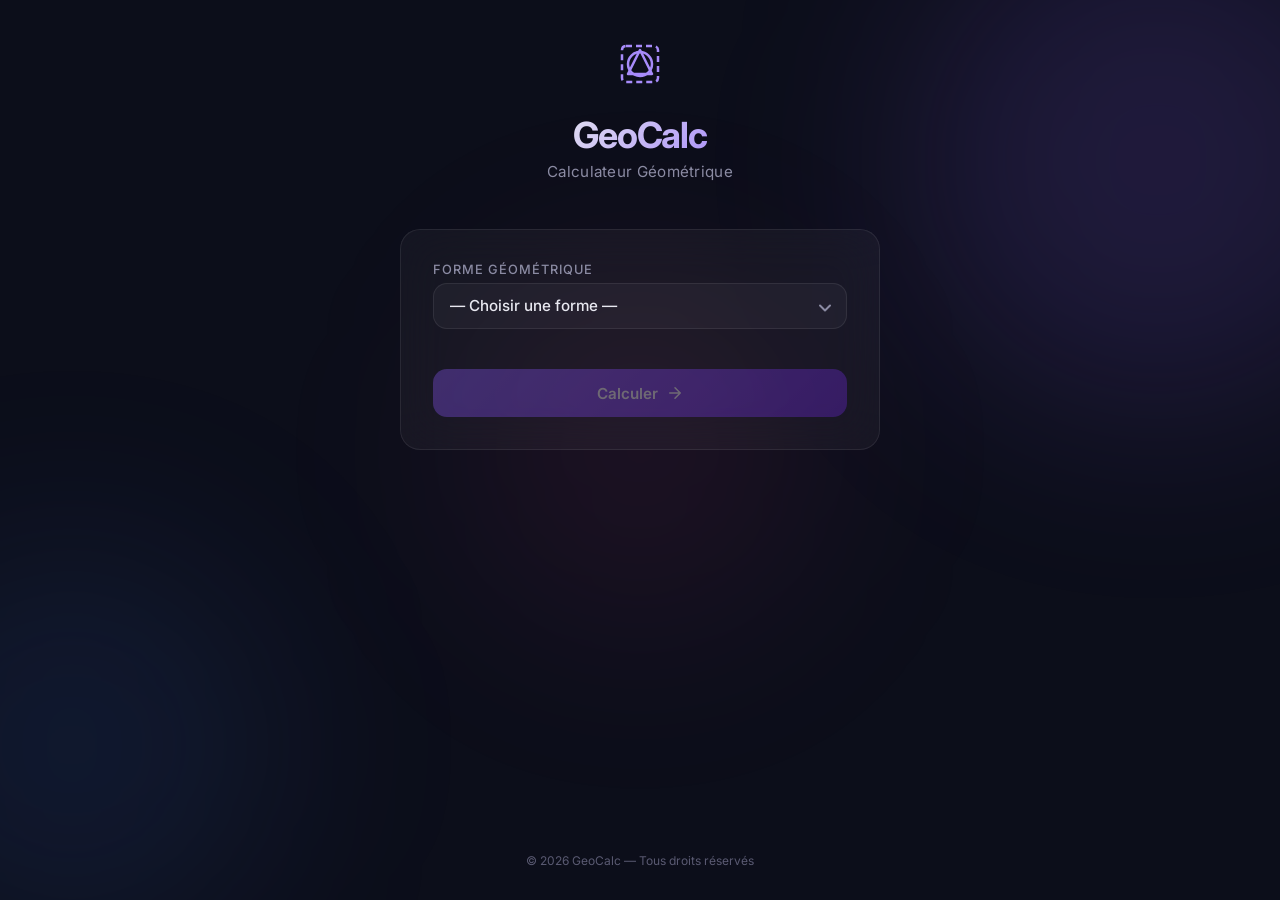
<file: index.html>
<!DOCTYPE html>
<html lang="fr">
<head>
  <meta charset="UTF-8">
  <meta name="viewport" content="width=device-width, initial-scale=1.0">
  <meta name="description" content="GeoCalc — Calculateur géométrique en ligne. Calculez facilement le périmètre et l'aire de formes géométriques.">
  <title>GeoCalc — Calculateur Géométrique</title>
  <link rel="preconnect" href="https://fonts.googleapis.com">
  <link rel="preconnect" href="https://fonts.gstatic.com" crossorigin>
  <link href="https://fonts.googleapis.com/css2?family=Inter:wght@300;400;500;600;700&display=swap" rel="stylesheet">
  <link rel="stylesheet" href="style.css">
</head>
<body>
  <!-- Decorative background orbs -->
  <div class="bg-orb bg-orb--1" aria-hidden="true"></div>
  <div class="bg-orb bg-orb--2" aria-hidden="true"></div>
  <div class="bg-orb bg-orb--3" aria-hidden="true"></div>

  <main class="app">
    <!-- Header -->
    <header class="header">
      <div class="header__icon" aria-hidden="true">
        <svg viewBox="0 0 48 48" fill="none" xmlns="http://www.w3.org/2000/svg">
          <rect x="6" y="6" width="36" height="36" rx="4" stroke="currentColor" stroke-width="2.5" stroke-dasharray="6 4"/>
          <circle cx="24" cy="24" r="12" stroke="currentColor" stroke-width="2.5"/>
          <polygon points="24,10 36,34 12,34" stroke="currentColor" stroke-width="2.5" fill="none" stroke-linejoin="round"/>
        </svg>
      </div>
      <h1 class="header__title">GeoCalc</h1>
      <p class="header__subtitle">Calculateur Géométrique</p>
    </header>

    <!-- Calculator Card -->
    <section class="card" aria-label="Formulaire de calcul">
      <!-- Shape Selector -->
      <div class="form-group">
        <label for="shape-select" class="form-label">Forme géométrique</label>
        <div class="select-wrapper">
          <select id="shape-select" class="select">
            <option value="">— Choisir une forme —</option>
            <option value="carre">Carré</option>
            <option value="rectangle">Rectangle</option>
            <option value="cercle">Cercle</option>
            <option value="triangle">Triangle</option>
          </select>
          <span class="select-arrow" aria-hidden="true">
            <svg width="12" height="8" viewBox="0 0 12 8" fill="none"><path d="M1 1.5L6 6.5L11 1.5" stroke="currentColor" stroke-width="2" stroke-linecap="round" stroke-linejoin="round"/></svg>
          </span>
        </div>
      </div>

      <!-- Dynamic Input Fields -->
      <div id="inputs-container" class="inputs-container"></div>

      <!-- Calculate Button -->
      <button id="btn-calculate" class="btn" disabled>
        <span class="btn__text">Calculer</span>
        <span class="btn__icon" aria-hidden="true">
          <svg width="18" height="18" viewBox="0 0 24 24" fill="none"><path d="M5 12h14M12 5l7 7-7 7" stroke="currentColor" stroke-width="2" stroke-linecap="round" stroke-linejoin="round"/></svg>
        </span>
      </button>
    </section>

    <!-- Results Card -->
    <section id="results-card" class="card card--results hidden" aria-label="Résultats" aria-live="polite">
      <h2 class="results__title">Résultats</h2>
      <div class="results__shape-badge" id="results-badge"></div>
      <div class="results__grid" id="results-grid"></div>
    </section>

    <!-- History Card -->
    <section id="history-card" class="card card--history hidden" aria-label="Historique des calculs">
      <div class="history__header">
        <h2 class="history__title">Calculs récents</h2>
        <button id="btn-clear-history" class="btn-clear" title="Effacer l'historique">
          <svg width="16" height="16" viewBox="0 0 24 24" fill="none" stroke="currentColor" stroke-width="2" stroke-linecap="round" stroke-linejoin="round"><polyline points="3 6 5 6 21 6"></polyline><path d="M19 6v14a2 2 0 0 1-2 2H7a2 2 0 0 1-2-2V6m3 0V4a2 2 0 0 1 2-2h4a2 2 0 0 1 2 2v2"></path><line x1="10" y1="11" x2="10" y2="17"></line><line x1="14" y1="11" x2="14" y2="17"></line></svg>
        </button>
      </div>
      <div id="history-list" class="history__list"></div>
    </section>

    <!-- Footer -->
    <footer class="footer">
      <p>&copy; 2026 GeoCalc &mdash; Tous droits réservés</p>
    </footer>
  </main>

  <script src="script.js"></script>
</body>
</html>
</file>
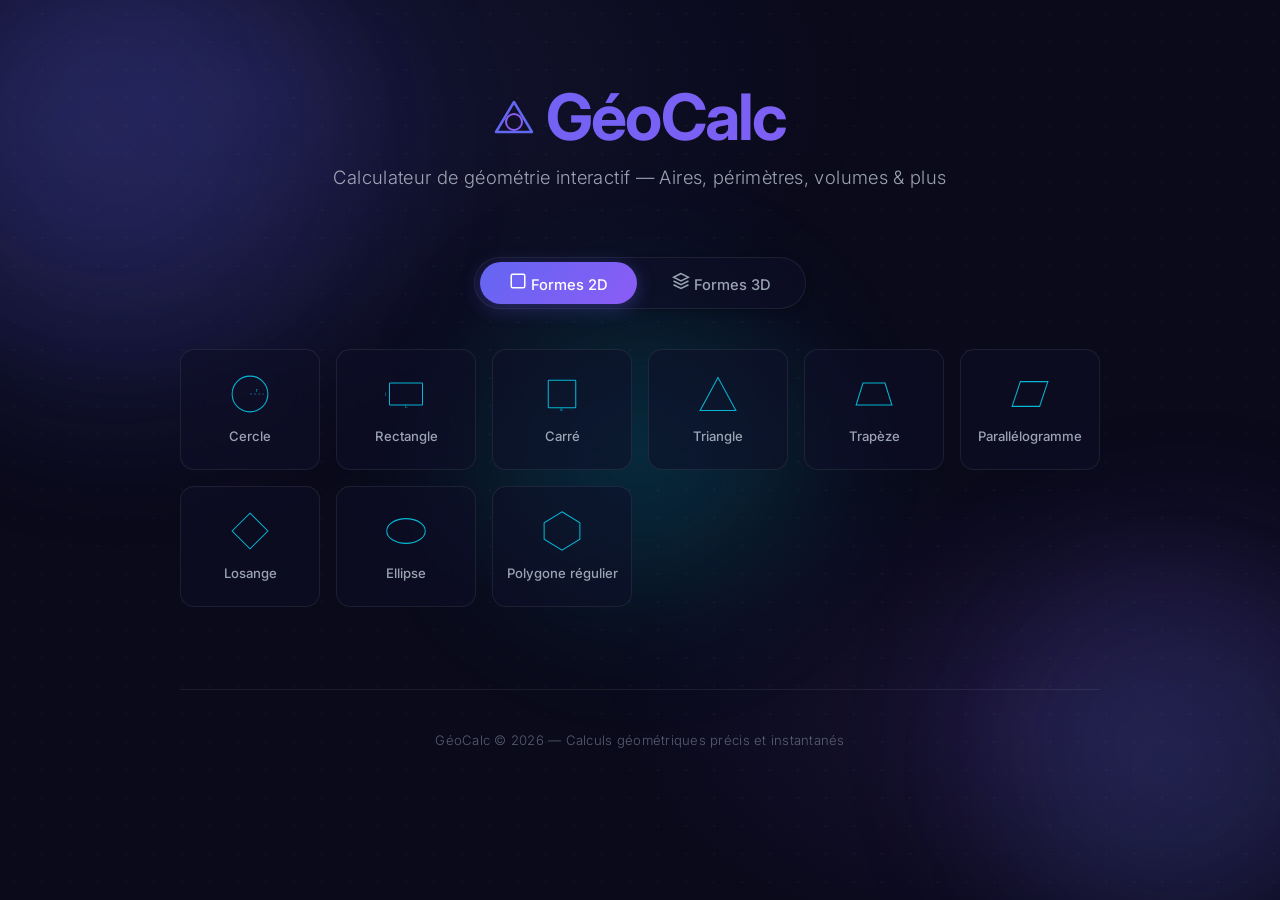
<file: prompt-vague/index.html>
<!DOCTYPE html>
<html lang="fr">
<head>
    <meta charset="UTF-8">
    <meta name="viewport" content="width=device-width, initial-scale=1.0">
    <meta name="description" content="GéoCalc — Calculateur de géométrie interactif. Calculez aires, périmètres, volumes et surfaces pour toutes les formes géométriques 2D et 3D.">
    <title>GéoCalc — Calculateur de Géométrie</title>
    <link rel="preconnect" href="https://fonts.googleapis.com">
    <link rel="preconnect" href="https://fonts.gstatic.com" crossorigin>
    <link href="https://fonts.googleapis.com/css2?family=Inter:wght@300;400;500;600;700&family=JetBrains+Mono:wght@400;500&display=swap" rel="stylesheet">
    <link rel="stylesheet" href="style.css">
</head>
<body>
    <!-- Background orbs -->
    <div class="bg-orb bg-orb-1"></div>
    <div class="bg-orb bg-orb-2"></div>
    <div class="bg-orb bg-orb-3"></div>

    <div class="app-container">
        <!-- Header -->
        <header class="header" id="header">
            <h1 class="logo">
                <span class="logo-icon">
                    <svg width="40" height="40" viewBox="0 0 40 40" fill="none">
                        <polygon points="20,2 38,32 2,32" stroke="url(#logoGrad)" stroke-width="2.5" fill="none" stroke-linejoin="round"/>
                        <circle cx="20" cy="22" r="8" stroke="url(#logoGrad2)" stroke-width="2" fill="none"/>
                        <defs>
                            <linearGradient id="logoGrad" x1="0" y1="0" x2="40" y2="40">
                                <stop offset="0%" stop-color="#6366f1"/>
                                <stop offset="100%" stop-color="#06b6d4"/>
                            </linearGradient>
                            <linearGradient id="logoGrad2" x1="0" y1="0" x2="40" y2="40">
                                <stop offset="0%" stop-color="#8b5cf6"/>
                                <stop offset="100%" stop-color="#10b981"/>
                            </linearGradient>
                        </defs>
                    </svg>
                </span>
                <span class="logo-text">GéoCalc</span>
            </h1>
            <p class="subtitle">Calculateur de géométrie interactif — Aires, périmètres, volumes & plus</p>
        </header>

        <!-- Category Toggle -->
        <div class="category-toggle" id="categoryToggle">
            <button class="toggle-btn active" data-category="2d" id="toggle2d">
                <svg width="18" height="18" viewBox="0 0 24 24" fill="none" stroke="currentColor" stroke-width="2"><rect x="3" y="3" width="18" height="18" rx="2"/></svg>
                Formes 2D
            </button>
            <button class="toggle-btn" data-category="3d" id="toggle3d">
                <svg width="18" height="18" viewBox="0 0 24 24" fill="none" stroke="currentColor" stroke-width="2"><path d="M12 2L2 7l10 5 10-5-10-5zM2 17l10 5 10-5M2 12l10 5 10-5"/></svg>
                Formes 3D
            </button>
        </div>

        <!-- Shapes Grid -->
        <div class="shapes-grid" id="shapesGrid">
            <!-- Populated by JS -->
        </div>

        <!-- Calculator Panel -->
        <div class="calculator-panel" id="calculatorPanel">
            <div class="calc-header">
                <div class="shape-preview" id="shapePreview">
                    <!-- SVG preview rendered by JS -->
                </div>
                <h2 class="calc-title" id="calcTitle">Sélectionnez une forme</h2>
                <p class="calc-description" id="calcDescription"></p>
            </div>

            <div class="inputs-group" id="inputsGroup">
                <!-- Inputs populated by JS -->
            </div>

            <button class="calc-button" id="calcButton" disabled>
                <svg width="20" height="20" viewBox="0 0 24 24" fill="none" stroke="currentColor" stroke-width="2"><path d="M22 11.08V12a10 10 0 1 1-5.93-9.14"/><polyline points="22 4 12 14.01 9 11.01"/></svg>
                Calculer
            </button>

            <div class="results-grid" id="resultsGrid">
                <!-- Results populated by JS -->
            </div>

            <div class="formula-section" id="formulaSection">
                <!-- Formulas populated by JS -->
            </div>
        </div>

        <!-- Footer -->
        <footer class="footer">
            <p>GéoCalc © 2026 — Calculs géométriques précis et instantanés</p>
        </footer>
    </div>

    <script src="script.js"></script>
</body>
</html>
</file>
<file: style.css>
/* ============================================================
   GeoCalc — Styles
   Modern glassmorphism dark theme with animated orbs
   ============================================================ */

/* --- Reset & Base --- */
*,
*::before,
*::after {
  margin: 0;
  padding: 0;
  box-sizing: border-box;
}

:root {
  /* Palette */
  --clr-bg: #0c0e1a;
  --clr-surface: rgba(255, 255, 255, 0.04);
  --clr-surface-hover: rgba(255, 255, 255, 0.07);
  --clr-border: rgba(255, 255, 255, 0.08);
  --clr-border-focus: rgba(139, 92, 246, 0.5);
  --clr-text: #e8e8f0;
  --clr-text-muted: #8b8ba3;
  --clr-text-dim: #5a5a72;
  --clr-accent: #8b5cf6;
  --clr-accent-light: #a78bfa;
  --clr-accent-glow: rgba(139, 92, 246, 0.25);
  --clr-success: #34d399;
  --clr-success-bg: rgba(52, 211, 153, 0.08);

  /* Orb colors */
  --clr-orb-1: rgba(139, 92, 246, 0.15);
  --clr-orb-2: rgba(59, 130, 246, 0.10);
  --clr-orb-3: rgba(236, 72, 153, 0.08);

  /* Spacing */
  --space-xs: 0.375rem;
  --space-sm: 0.75rem;
  --space-md: 1.25rem;
  --space-lg: 2rem;
  --space-xl: 3rem;

  /* Radius */
  --radius-sm: 0.5rem;
  --radius-md: 0.875rem;
  --radius-lg: 1.25rem;
  --radius-full: 50%;

  /* Transition */
  --ease: cubic-bezier(0.4, 0, 0.2, 1);
  --duration: 0.3s;

  /* Font */
  --font: 'Inter', -apple-system, BlinkMacSystemFont, 'Segoe UI', sans-serif;
}

html {
  font-size: 16px;
  scroll-behavior: smooth;
}

body {
  font-family: var(--font);
  background: var(--clr-bg);
  color: var(--clr-text);
  min-height: 100vh;
  overflow-x: hidden;
  -webkit-font-smoothing: antialiased;
  -moz-osx-font-smoothing: grayscale;
}

/* --- Animated Background Orbs --- */
.bg-orb {
  position: fixed;
  border-radius: var(--radius-full);
  filter: blur(100px);
  pointer-events: none;
  z-index: 0;
  will-change: transform;
}

.bg-orb--1 {
  width: 500px;
  height: 500px;
  background: var(--clr-orb-1);
  top: -10%;
  right: -10%;
  animation: float-1 18s ease-in-out infinite;
}

.bg-orb--2 {
  width: 400px;
  height: 400px;
  background: var(--clr-orb-2);
  bottom: -5%;
  left: -10%;
  animation: float-2 22s ease-in-out infinite;
}

.bg-orb--3 {
  width: 350px;
  height: 350px;
  background: var(--clr-orb-3);
  top: 50%;
  left: 50%;
  transform: translate(-50%, -50%);
  animation: float-3 15s ease-in-out infinite;
}

@keyframes float-1 {
  0%, 100% { transform: translate(0, 0) scale(1); }
  33% { transform: translate(-60px, 40px) scale(1.05); }
  66% { transform: translate(30px, -30px) scale(0.95); }
}

@keyframes float-2 {
  0%, 100% { transform: translate(0, 0) scale(1); }
  33% { transform: translate(50px, -40px) scale(1.08); }
  66% { transform: translate(-40px, 20px) scale(0.92); }
}

@keyframes float-3 {
  0%, 100% { transform: translate(-50%, -50%) scale(1); }
  50% { transform: translate(-50%, -50%) scale(1.15); }
}

/* --- Layout --- */
.app {
  position: relative;
  z-index: 1;
  display: flex;
  flex-direction: column;
  align-items: center;
  padding: var(--space-lg) var(--space-md);
  min-height: 100vh;
  max-width: 520px;
  margin: 0 auto;
}

/* --- Header --- */
.header {
  text-align: center;
  margin-bottom: var(--space-xl);
  animation: fade-in-up 0.6s var(--ease) both;
}

.header__icon {
  display: inline-flex;
  align-items: center;
  justify-content: center;
  width: 64px;
  height: 64px;
  color: var(--clr-accent-light);
  margin-bottom: var(--space-md);
  animation: rotate-in 0.8s var(--ease) both;
}

.header__icon svg {
  width: 48px;
  height: 48px;
}

.header__title {
  font-size: 2.25rem;
  font-weight: 700;
  letter-spacing: -0.03em;
  background: linear-gradient(135deg, var(--clr-text), var(--clr-accent-light));
  -webkit-background-clip: text;
  background-clip: text;
  -webkit-text-fill-color: transparent;
  line-height: 1.1;
}

.header__subtitle {
  margin-top: var(--space-xs);
  font-size: 0.95rem;
  font-weight: 400;
  color: var(--clr-text-muted);
  letter-spacing: 0.02em;
}

/* --- Card (glass) --- */
.card {
  width: 100%;
  background: var(--clr-surface);
  backdrop-filter: blur(24px);
  -webkit-backdrop-filter: blur(24px);
  border: 1px solid var(--clr-border);
  border-radius: var(--radius-lg);
  padding: var(--space-lg);
  margin-bottom: var(--space-md);
  animation: fade-in-up 0.6s var(--ease) both;
  animation-delay: 0.15s;
}

.card--results {
  animation-delay: 0s;
  border-color: rgba(52, 211, 153, 0.15);
  background: linear-gradient(
    135deg,
    rgba(52, 211, 153, 0.03),
    var(--clr-surface)
  );
}

/* --- Form Elements --- */
.form-group {
  margin-bottom: var(--space-md);
}

.form-label {
  display: block;
  font-size: 0.8rem;
  font-weight: 500;
  color: var(--clr-text-muted);
  text-transform: uppercase;
  letter-spacing: 0.08em;
  margin-bottom: var(--space-xs);
}

/* Select */
.select-wrapper {
  position: relative;
}

.select {
  appearance: none;
  -webkit-appearance: none;
  width: 100%;
  padding: 0.8rem 1rem;
  padding-right: 2.5rem;
  font-family: var(--font);
  font-size: 0.95rem;
  font-weight: 500;
  color: var(--clr-text);
  background: var(--clr-surface);
  border: 1px solid var(--clr-border);
  border-radius: var(--radius-md);
  outline: none;
  cursor: pointer;
  transition: border-color var(--duration) var(--ease),
              box-shadow var(--duration) var(--ease),
              background var(--duration) var(--ease);
}

.select:hover {
  background: var(--clr-surface-hover);
}

.select:focus {
  border-color: var(--clr-border-focus);
  box-shadow: 0 0 0 3px var(--clr-accent-glow);
}

.select option {
  background: #1a1d2e;
  color: var(--clr-text);
}

.select-arrow {
  position: absolute;
  right: 1rem;
  top: 50%;
  transform: translateY(-50%);
  color: var(--clr-text-muted);
  pointer-events: none;
  transition: color var(--duration) var(--ease);
}

.select:focus ~ .select-arrow {
  color: var(--clr-accent-light);
}

/* Input Fields */
.inputs-container {
  display: grid;
  gap: var(--space-sm);
  margin-bottom: var(--space-md);
}

.input-group {
  opacity: 0;
  animation: fade-in-up 0.35s var(--ease) forwards;
}

.input-group:nth-child(1) { animation-delay: 0.05s; }
.input-group:nth-child(2) { animation-delay: 0.1s; }
.input-group:nth-child(3) { animation-delay: 0.15s; }

.input {
  width: 100%;
  padding: 0.8rem 1rem;
  font-family: var(--font);
  font-size: 0.95rem;
  font-weight: 500;
  color: var(--clr-text);
  background: var(--clr-surface);
  border: 1px solid var(--clr-border);
  border-radius: var(--radius-md);
  outline: none;
  transition: border-color var(--duration) var(--ease),
              box-shadow var(--duration) var(--ease),
              background var(--duration) var(--ease);
}

.input::placeholder {
  color: var(--clr-text-dim);
  font-weight: 400;
}

.input:hover {
  background: var(--clr-surface-hover);
}

.input:focus {
  border-color: var(--clr-border-focus);
  box-shadow: 0 0 0 3px var(--clr-accent-glow);
}

/* Validation feedback */
.input.input--error {
  border-color: rgba(239, 68, 68, 0.6);
  box-shadow: 0 0 0 3px rgba(239, 68, 68, 0.15);
}

/* --- Button --- */
.btn {
  display: inline-flex;
  align-items: center;
  justify-content: center;
  gap: 0.5rem;
  width: 100%;
  padding: 0.9rem 1.5rem;
  font-family: var(--font);
  font-size: 0.95rem;
  font-weight: 600;
  color: #fff;
  background: linear-gradient(135deg, var(--clr-accent), #6d28d9);
  border: none;
  border-radius: var(--radius-md);
  cursor: pointer;
  position: relative;
  overflow: hidden;
  transition: transform var(--duration) var(--ease),
              box-shadow var(--duration) var(--ease),
              opacity var(--duration) var(--ease);
}

.btn::before {
  content: '';
  position: absolute;
  inset: 0;
  background: linear-gradient(135deg, rgba(255,255,255,0.15), transparent);
  opacity: 0;
  transition: opacity var(--duration) var(--ease);
}

.btn:hover:not(:disabled)::before {
  opacity: 1;
}

.btn:hover:not(:disabled) {
  transform: translateY(-1px);
  box-shadow: 0 8px 24px var(--clr-accent-glow);
}

.btn:active:not(:disabled) {
  transform: translateY(0);
}

.btn:disabled {
  opacity: 0.35;
  cursor: not-allowed;
}

.btn__icon {
  display: inline-flex;
  transition: transform var(--duration) var(--ease);
}

.btn:hover:not(:disabled) .btn__icon {
  transform: translateX(3px);
}

/* --- Results --- */
.results__title {
  font-size: 0.8rem;
  font-weight: 500;
  color: var(--clr-text-muted);
  text-transform: uppercase;
  letter-spacing: 0.08em;
  margin-bottom: var(--space-sm);
}

.results__shape-badge {
  display: inline-flex;
  align-items: center;
  gap: 0.4rem;
  padding: 0.35rem 0.85rem;
  font-size: 0.8rem;
  font-weight: 600;
  color: var(--clr-success);
  background: var(--clr-success-bg);
  border-radius: 999px;
  margin-bottom: var(--space-md);
}

.results__grid {
  display: grid;
  grid-template-columns: 1fr 1fr;
  gap: var(--space-sm);
}

.result-item {
  background: rgba(255, 255, 255, 0.03);
  border: 1px solid var(--clr-border);
  border-radius: var(--radius-sm);
  padding: var(--space-md);
  text-align: center;
  opacity: 0;
  animation: scale-in 0.4s var(--ease) forwards;
}

.result-item:nth-child(1) { animation-delay: 0.1s; }
.result-item:nth-child(2) { animation-delay: 0.2s; }

.result-item__label {
  font-size: 0.75rem;
  font-weight: 500;
  color: var(--clr-text-muted);
  text-transform: uppercase;
  letter-spacing: 0.06em;
  margin-bottom: 0.35rem;
}

.result-item__value {
  font-size: 1.55rem;
  font-weight: 700;
  color: var(--clr-text);
  line-height: 1.2;
}

.result-item__unit {
  font-size: 0.8rem;
  font-weight: 400;
  color: var(--clr-text-dim);
  margin-left: 0.15rem;
}

/* --- Visibility --- */
.hidden {
  display: none !important;
}

/* --- Footer --- */
.footer {
  margin-top: auto;
  padding-top: var(--space-xl);
  text-align: center;
  font-size: 0.75rem;
  color: var(--clr-text-dim);
  animation: fade-in-up 0.6s var(--ease) both;
  animation-delay: 0.3s;
}

/* --- History Card --- */
.card--history {
  border-color: rgba(139, 92, 246, 0.15);
  background: linear-gradient(
    135deg,
    rgba(139, 92, 246, 0.02),
    var(--clr-surface)
  );
  margin-top: var(--space-sm);
  animation-delay: 0.1s;
}

.history__header {
  display: flex;
  justify-content: space-between;
  align-items: center;
  margin-bottom: var(--space-md);
}

.history__title {
  font-size: 0.8rem;
  font-weight: 500;
  color: var(--clr-text-muted);
  text-transform: uppercase;
  letter-spacing: 0.08em;
}

.btn-clear {
  background: transparent;
  border: none;
  color: var(--clr-text-dim);
  cursor: pointer;
  padding: 4px;
  border-radius: var(--radius-sm);
  display: inline-flex;
  align-items: center;
  justify-content: center;
  transition: color var(--duration) var(--ease), background var(--duration) var(--ease);
}

.btn-clear:hover {
  color: #ef4444;
  background: rgba(239, 68, 68, 0.08);
}

.history__list {
  display: flex;
  flex-direction: column;
  gap: var(--space-xs);
  max-height: 250px;
  overflow-y: auto;
  padding-right: var(--space-xs);
}

.history__list::-webkit-scrollbar {
  width: 4px;
}

.history__list::-webkit-scrollbar-track {
  background: transparent;
}

.history__list::-webkit-scrollbar-thumb {
  background: var(--clr-border);
  border-radius: 99px;
}

.history-item {
  display: flex;
  justify-content: space-between;
  align-items: center;
  padding: 0.75rem 1rem;
  background: rgba(255, 255, 255, 0.02);
  border: 1px solid var(--clr-border);
  border-radius: var(--radius-md);
  cursor: pointer;
  text-align: left;
  transition: transform var(--duration) var(--ease),
              background var(--duration) var(--ease),
              border-color var(--duration) var(--ease);
  width: 100%;
}

.history-item:hover {
  background: rgba(255, 255, 255, 0.05);
  border-color: var(--clr-border-focus);
  transform: translateY(-1px);
}

.history-item__left {
  display: flex;
  flex-direction: column;
  gap: 2px;
}

.history-item__shape {
  font-size: 0.85rem;
  font-weight: 600;
  color: var(--clr-accent-light);
}

.history-item__inputs {
  font-size: 0.75rem;
  color: var(--clr-text-muted);
}

.history-item__right {
  display: flex;
  flex-direction: column;
  align-items: flex-end;
  gap: 2px;
}

.history-item__result {
  font-size: 0.8rem;
  font-weight: 500;
  color: var(--clr-text);
}

/* --- Animations --- */
@keyframes fade-in-up {
  from {
    opacity: 0;
    transform: translateY(16px);
  }
  to {
    opacity: 1;
    transform: translateY(0);
  }
}

@keyframes scale-in {
  from {
    opacity: 0;
    transform: scale(0.92);
  }
  to {
    opacity: 1;
    transform: scale(1);
  }
}

@keyframes rotate-in {
  from {
    opacity: 0;
    transform: rotate(-15deg) scale(0.8);
  }
  to {
    opacity: 1;
    transform: rotate(0) scale(1);
  }
}

/* --- Responsive --- */
@media (max-width: 480px) {
  .app {
    padding: var(--space-md) var(--space-sm);
  }

  .header__title {
    font-size: 1.75rem;
  }

  .card {
    padding: var(--space-md);
    border-radius: var(--radius-md);
  }

  .results__grid {
    grid-template-columns: 1fr;
  }

  .result-item__value {
    font-size: 1.35rem;
  }

  .bg-orb--1 { width: 300px; height: 300px; }
  .bg-orb--2 { width: 250px; height: 250px; }
  .bg-orb--3 { width: 200px; height: 200px; }
}
</file>
<file: prompt-vague/style.css>
/* ============================================================
   GéoCalc — Premium Geometry Calculator Stylesheet
   Dark theme · Glassmorphism · Micro-animations
   ============================================================ */

/* — Google Font -------------------------------------------- */
@import url('https://fonts.googleapis.com/css2?family=Inter:wght@300;400;500;600;700&display=swap');

/* — Custom Properties -------------------------------------- */
:root {
  /* surfaces */
  --bg-base: #0a0a1a;
  --bg-surface: rgba(15, 15, 35, 0.65);
  --bg-surface-hover: rgba(20, 20, 50, 0.75);
  --bg-input: rgba(10, 10, 30, 0.80);

  /* accents */
  --accent-start: #6366f1;
  --accent-end: #8b5cf6;
  --accent-cyan: #06b6d4;
  --accent-success: #10b981;
  --accent-danger: #ef4444;

  /* text */
  --text-primary: #f1f5f9;
  --text-secondary: rgba(203, 213, 225, 0.75);
  --text-muted: rgba(148, 163, 184, 0.55);

  /* borders & shadows */
  --border-subtle: rgba(255, 255, 255, 0.08);
  --border-focus: rgba(99, 102, 241, 0.55);
  --shadow-sm: 0 2px 8px rgba(0, 0, 0, 0.25);
  --shadow-md: 0 8px 32px rgba(0, 0, 0, 0.35);
  --shadow-lg: 0 16px 48px rgba(0, 0, 0, 0.45);
  --shadow-glow: 0 0 24px rgba(99, 102, 241, 0.25);
  --shadow-glow-cyan: 0 0 24px rgba(6, 182, 212, 0.20);
  --shadow-glow-success: 0 0 24px rgba(16, 185, 129, 0.20);

  /* glass */
  --glass-bg: rgba(15, 15, 40, 0.55);
  --glass-blur: 16px;
  --glass-border: 1px solid var(--border-subtle);

  /* radii */
  --radius-sm: 8px;
  --radius-md: 14px;
  --radius-lg: 20px;
  --radius-xl: 28px;
  --radius-full: 9999px;

  /* motion */
  --ease: cubic-bezier(0.4, 0, 0.2, 1);
  --duration: 300ms;
}

/* — Reset -------------------------------------------------- */
*,
*::before,
*::after {
  margin: 0;
  padding: 0;
  box-sizing: border-box;
}

html {
  scroll-behavior: smooth;
  -webkit-font-smoothing: antialiased;
  -moz-osx-font-smoothing: grayscale;
}

/* — Body & Background -------------------------------------- */
body {
  font-family: 'Inter', system-ui, -apple-system, sans-serif;
  font-weight: 400;
  font-size: 16px;
  line-height: 1.6;
  color: var(--text-primary);
  background: var(--bg-base);
  min-height: 100vh;
  overflow-x: hidden;
  position: relative;
}

/* animated gradient background */
body::before {
  content: '';
  position: fixed;
  inset: 0;
  background:
    radial-gradient(ellipse 80% 60% at 20% 10%, rgba(99, 102, 241, 0.12) 0%, transparent 60%),
    radial-gradient(ellipse 60% 50% at 80% 80%, rgba(139, 92, 246, 0.10) 0%, transparent 55%),
    radial-gradient(ellipse 50% 40% at 50% 50%, rgba(6, 182, 212, 0.06) 0%, transparent 50%);
  animation: gradientShift 18s ease infinite alternate;
  z-index: 0;
  pointer-events: none;
}

/* subtle noise / dot pattern overlay */
body::after {
  content: '';
  position: fixed;
  inset: 0;
  background-image:
    radial-gradient(rgba(255, 255, 255, 0.03) 1px, transparent 1px);
  background-size: 28px 28px;
  z-index: 0;
  pointer-events: none;
}

/* floating orbs */
.app-container::before,
.app-container::after {
  content: '';
  position: fixed;
  border-radius: 50%;
  filter: blur(80px);
  z-index: 0;
  pointer-events: none;
  animation: float 22s ease-in-out infinite alternate;
}

.app-container::before {
  width: 420px;
  height: 420px;
  background: radial-gradient(circle, rgba(99, 102, 241, 0.18), transparent 70%);
  top: -10%;
  left: -8%;
}

.app-container::after {
  width: 350px;
  height: 350px;
  background: radial-gradient(circle, rgba(6, 182, 212, 0.12), transparent 70%);
  bottom: -5%;
  right: -5%;
  animation-delay: -8s;
  animation-direction: alternate-reverse;
}

/* — App Container ------------------------------------------ */
.app-container {
  position: relative;
  z-index: 1;
  max-width: 960px;
  margin: 0 auto;
  padding: 2rem 1.25rem 3rem;
  display: flex;
  flex-direction: column;
  gap: 2.5rem;
}

/* — Header ------------------------------------------------- */
.header {
  text-align: center;
  padding: 3rem 1rem 1.5rem;
  animation: fadeInUp 0.8s var(--ease) both;
}

.logo {
  font-size: clamp(2.8rem, 6vw, 4rem);
  font-weight: 700;
  letter-spacing: -0.03em;
  background: linear-gradient(135deg, var(--accent-start), var(--accent-end), var(--accent-cyan));
  background-size: 200% 200%;
  -webkit-background-clip: text;
  background-clip: text;
  -webkit-text-fill-color: transparent;
  animation: gradientShift 6s ease infinite alternate;
  line-height: 1.15;
  user-select: none;
}

.subtitle {
  margin-top: 0.6rem;
  font-size: clamp(0.95rem, 2vw, 1.15rem);
  font-weight: 300;
  color: var(--text-secondary);
  letter-spacing: 0.02em;
}

/* — Category Toggle ---------------------------------------- */
.category-toggle {
  display: flex;
  justify-content: center;
  gap: 0.4rem;
  padding: 0.3rem;
  background: var(--glass-bg);
  backdrop-filter: blur(var(--glass-blur));
  -webkit-backdrop-filter: blur(var(--glass-blur));
  border: var(--glass-border);
  border-radius: var(--radius-full);
  width: fit-content;
  margin: 0 auto;
  box-shadow: var(--shadow-sm);
  animation: fadeInUp 0.8s var(--ease) 0.15s both;
}

.toggle-btn {
  padding: 0.6rem 1.8rem;
  border: none;
  border-radius: var(--radius-full);
  background: transparent;
  color: var(--text-secondary);
  font-family: inherit;
  font-size: 0.92rem;
  font-weight: 500;
  cursor: pointer;
  transition:
    background var(--duration) var(--ease),
    color var(--duration) var(--ease),
    box-shadow var(--duration) var(--ease);
  user-select: none;
  position: relative;
}

.toggle-btn:hover {
  color: var(--text-primary);
  background: rgba(99, 102, 241, 0.10);
}

.toggle-btn.active {
  background: linear-gradient(135deg, var(--accent-start), var(--accent-end));
  color: #ffffff;
  box-shadow: 0 4px 18px rgba(99, 102, 241, 0.35);
}

/* — Shapes Grid -------------------------------------------- */
.shapes-grid {
  display: grid;
  grid-template-columns: repeat(auto-fill, minmax(130px, 1fr));
  gap: 1rem;
  animation: fadeInUp 0.8s var(--ease) 0.3s both;
}

.shape-card {
  display: flex;
  flex-direction: column;
  align-items: center;
  justify-content: center;
  gap: 0.65rem;
  padding: 1.35rem 0.75rem;
  background: var(--glass-bg);
  backdrop-filter: blur(var(--glass-blur));
  -webkit-backdrop-filter: blur(var(--glass-blur));
  border: var(--glass-border);
  border-radius: var(--radius-md);
  cursor: pointer;
  transition:
    transform var(--duration) var(--ease),
    border-color var(--duration) var(--ease),
    box-shadow var(--duration) var(--ease),
    background var(--duration) var(--ease);
  user-select: none;
  position: relative;
  overflow: hidden;
}

/* shimmer layer on hover */
.shape-card::after {
  content: '';
  position: absolute;
  inset: 0;
  background: linear-gradient(
    135deg,
    rgba(99, 102, 241, 0.0) 0%,
    rgba(99, 102, 241, 0.06) 50%,
    rgba(139, 92, 246, 0.0) 100%
  );
  opacity: 0;
  transition: opacity var(--duration) var(--ease);
  pointer-events: none;
}

.shape-card:hover {
  transform: translateY(-4px);
  border-color: rgba(99, 102, 241, 0.30);
  box-shadow:
    var(--shadow-md),
    var(--shadow-glow);
  background: var(--bg-surface-hover);
}

.shape-card:hover::after {
  opacity: 1;
}

.shape-card.active {
  border-color: rgba(99, 102, 241, 0.50);
  box-shadow:
    var(--shadow-md),
    0 0 32px rgba(99, 102, 241, 0.30);
  background: rgba(99, 102, 241, 0.10);
}

.shape-card .shape-icon {
  width: 44px;
  height: 44px;
  display: flex;
  align-items: center;
  justify-content: center;
  color: var(--accent-cyan);
  transition: color var(--duration) var(--ease), transform var(--duration) var(--ease);
}

.shape-card .shape-icon svg {
  width: 100%;
  height: 100%;
  stroke: currentColor;
  stroke-width: 1.5;
  fill: none;
}

.shape-card:hover .shape-icon {
  color: var(--accent-start);
  transform: scale(1.08);
}

.shape-card.active .shape-icon {
  color: var(--accent-end);
}

.shape-card .shape-name {
  font-size: 0.82rem;
  font-weight: 500;
  color: var(--text-secondary);
  text-align: center;
  transition: color var(--duration) var(--ease);
}

.shape-card:hover .shape-name,
.shape-card.active .shape-name {
  color: var(--text-primary);
}

/* — Calculator Panel --------------------------------------- */
.calculator-panel {
  background: var(--glass-bg);
  backdrop-filter: blur(20px);
  -webkit-backdrop-filter: blur(20px);
  border: var(--glass-border);
  border-radius: var(--radius-lg);
  padding: 2rem;
  box-shadow: var(--shadow-lg);
  position: relative;
  overflow: hidden;
  opacity: 0;
  transform: translateY(28px);
  max-height: 0;
  padding: 0 2rem;
  transition: all 0.6s var(--ease);
  pointer-events: none;
}

.calculator-panel.visible {
  opacity: 1;
  transform: translateY(0);
  max-height: 3000px;
  padding: 2rem;
  pointer-events: all;
}

/* decorative top accent bar */
.calculator-panel::before {
  content: '';
  position: absolute;
  top: 0;
  left: 0;
  right: 0;
  height: 3px;
  background: linear-gradient(90deg, var(--accent-start), var(--accent-end), var(--accent-cyan));
  background-size: 200% 100%;
  animation: gradientShift 5s ease infinite alternate;
}

/* — Calc Header -------------------------------------------- */
.calc-header {
  display: flex;
  flex-direction: column;
  align-items: center;
  gap: 1.25rem;
  margin-bottom: 2rem;
}

.calc-title {
  font-size: 1.5rem;
  font-weight: 600;
  color: var(--text-primary);
  text-align: center;
  letter-spacing: -0.01em;
}

.calc-description {
  font-size: 0.82rem;
  font-weight: 500;
  color: var(--accent-cyan);
  text-transform: uppercase;
  letter-spacing: 0.06em;
  opacity: 0.8;
}

/* SVG shape preview area */
.shape-preview {
  width: 200px;
  height: 200px;
  border-radius: var(--radius-md);
  background:
    radial-gradient(circle at 50% 50%, rgba(99, 102, 241, 0.06), transparent 70%),
    rgba(8, 8, 24, 0.60);
  border: 1px solid rgba(255, 255, 255, 0.06);
  display: flex;
  align-items: center;
  justify-content: center;
  position: relative;
  overflow: hidden;
  flex-shrink: 0;
}

.shape-preview svg {
  width: 65%;
  height: 65%;
  stroke: var(--accent-cyan);
  stroke-width: 1.2;
  fill: none;
  opacity: 0.85;
  filter: drop-shadow(0 0 8px rgba(6, 182, 212, 0.25));
  transition: all var(--duration) var(--ease);
}

.shape-preview:hover svg {
  opacity: 1;
  transform: scale(1.04);
}

/* grid dots inside preview */
.shape-preview::before {
  content: '';
  position: absolute;
  inset: 0;
  background-image:
    radial-gradient(rgba(255, 255, 255, 0.04) 1px, transparent 1px);
  background-size: 20px 20px;
  pointer-events: none;
}

/* — Inputs Group ------------------------------------------- */
.inputs-group {
  display: grid;
  grid-template-columns: repeat(auto-fill, minmax(200px, 1fr));
  gap: 1.25rem;
  margin-bottom: 1.75rem;
}

.input-wrapper {
  position: relative;
  display: flex;
  flex-direction: column;
}

.input-wrapper label {
  font-size: 0.78rem;
  font-weight: 500;
  color: var(--text-secondary);
  margin-bottom: 0.45rem;
  letter-spacing: 0.025em;
  text-transform: uppercase;
  transition: color var(--duration) var(--ease);
}

.input-wrapper input {
  width: 100%;
  padding: 0.8rem 1rem;
  border: 1px solid var(--border-subtle);
  border-radius: var(--radius-sm);
  background: var(--bg-input);
  color: var(--text-primary);
  font-family: inherit;
  font-size: 1rem;
  font-weight: 400;
  outline: none;
  transition:
    border-color var(--duration) var(--ease),
    box-shadow var(--duration) var(--ease),
    background var(--duration) var(--ease);
  -moz-appearance: textfield;
}

.input-wrapper input::placeholder {
  color: var(--text-muted);
}

/* remove number spinner */
.input-wrapper input::-webkit-outer-spin-button,
.input-wrapper input::-webkit-inner-spin-button {
  -webkit-appearance: none;
  margin: 0;
}

.input-wrapper input:hover {
  border-color: rgba(99, 102, 241, 0.25);
}

.input-wrapper input:focus {
  border-color: var(--accent-start);
  background: rgba(15, 15, 40, 0.90);
  box-shadow:
    0 0 0 3px rgba(99, 102, 241, 0.15),
    0 0 16px rgba(99, 102, 241, 0.10);
}

.input-wrapper input:focus + label,
.input-wrapper:focus-within label {
  color: var(--accent-start);
}

/* validation states */
.input-wrapper input.is-valid {
  border-color: var(--accent-success);
  box-shadow: 0 0 0 3px rgba(16, 185, 129, 0.12);
}

.input-wrapper input.is-invalid,
.input-wrapper input.error {
  border-color: var(--accent-danger);
  box-shadow: 0 0 0 3px rgba(239, 68, 68, 0.12);
  animation: shake 0.4s ease;
}

/* — Calculate Button --------------------------------------- */
.calc-button {
  display: inline-flex;
  align-items: center;
  justify-content: center;
  gap: 0.55rem;
  width: 100%;
  padding: 0.95rem 2rem;
  border: none;
  border-radius: var(--radius-md);
  background: linear-gradient(135deg, var(--accent-start), var(--accent-end));
  background-size: 200% 200%;
  color: #ffffff;
  font-family: inherit;
  font-size: 1.05rem;
  font-weight: 600;
  letter-spacing: 0.02em;
  cursor: pointer;
  position: relative;
  overflow: hidden;
  transition:
    transform var(--duration) var(--ease),
    box-shadow var(--duration) var(--ease);
  box-shadow:
    0 4px 20px rgba(99, 102, 241, 0.30),
    inset 0 1px 0 rgba(255, 255, 255, 0.12);
  animation: pulse 3.5s ease-in-out infinite;
  margin-bottom: 2rem;
}

.calc-button:disabled {
  opacity: 0.4;
  cursor: not-allowed;
  animation: none;
  transform: none;
  box-shadow: none;
}

.calc-button:disabled:hover {
  transform: none;
  box-shadow: none;
}

.calc-button.shake {
  animation: shake 0.5s ease;
}

/* shine sweep */
.calc-button::before {
  content: '';
  position: absolute;
  top: 0;
  left: -75%;
  width: 50%;
  height: 100%;
  background: linear-gradient(
    90deg,
    transparent,
    rgba(255, 255, 255, 0.15),
    transparent
  );
  transform: skewX(-20deg);
  transition: left 0.6s var(--ease);
}

.calc-button:hover {
  transform: translateY(-2px);
  box-shadow:
    0 8px 32px rgba(99, 102, 241, 0.45),
    inset 0 1px 0 rgba(255, 255, 255, 0.15);
}

.calc-button:hover::before {
  left: 125%;
}

.calc-button:active {
  transform: translateY(0) scale(0.98);
  box-shadow: 0 2px 12px rgba(99, 102, 241, 0.30);
}

/* — Results Grid ------------------------------------------- */
.results-grid {
  display: grid;
  grid-template-columns: repeat(auto-fill, minmax(180px, 1fr));
  gap: 1rem;
  margin-bottom: 2rem;
  opacity: 0;
  transform: translateY(16px);
  transition: all 0.5s var(--ease);
}

.results-grid.visible {
  opacity: 1;
  transform: translateY(0);
}

.result-card {
  display: flex;
  flex-direction: column;
  align-items: center;
  gap: 0.5rem;
  padding: 1.25rem 1rem;
  background: var(--glass-bg);
  backdrop-filter: blur(12px);
  -webkit-backdrop-filter: blur(12px);
  border: var(--glass-border);
  border-radius: var(--radius-md);
  box-shadow: var(--shadow-sm);
  transition:
    transform var(--duration) var(--ease),
    box-shadow var(--duration) var(--ease),
    border-color var(--duration) var(--ease);
  text-align: center;
}

.result-card:hover {
  transform: translateY(-3px);
  box-shadow: var(--shadow-md), var(--shadow-glow-success);
  border-color: rgba(16, 185, 129, 0.25);
}

.result-card .result-icon {
  width: 36px;
  height: 36px;
  border-radius: var(--radius-sm);
  background: rgba(16, 185, 129, 0.10);
  color: var(--accent-success);
  display: flex;
  align-items: center;
  justify-content: center;
  font-size: 1.1rem;
  flex-shrink: 0;
}

.result-card .result-icon svg {
  width: 20px;
  height: 20px;
  stroke: currentColor;
  stroke-width: 2;
  fill: none;
}

.result-card .result-label {
  font-size: 0.75rem;
  font-weight: 500;
  color: var(--text-secondary);
  text-transform: uppercase;
  letter-spacing: 0.04em;
}

.result-card .result-value {
  font-size: 1.35rem;
  font-weight: 700;
  color: var(--text-primary);
  letter-spacing: -0.01em;
  font-variant-numeric: tabular-nums;
  word-break: break-word;
}

.result-unit {
  font-size: 0.75rem;
  font-weight: 400;
  color: var(--text-muted);
}

/* — Formula Section ---------------------------------------- */
.formula-section {
  opacity: 0;
  transform: translateY(16px);
  transition: all 0.5s var(--ease) 0.15s;
}

.formula-section.visible {
  opacity: 1;
  transform: translateY(0);
}

.formula-title {
  display: flex;
  align-items: center;
  gap: 0.5rem;
}

.formula-title svg {
  color: var(--accent-cyan);
}

.formula-list {
  display: flex;
  flex-direction: column;
  gap: 0.6rem;
}

.formula-section h3 {
  font-size: 1.1rem;
  font-weight: 600;
  margin-bottom: 1rem;
  color: var(--text-primary);
}

.formula-card {
  background: var(--glass-bg);
  backdrop-filter: blur(var(--glass-blur));
  -webkit-backdrop-filter: blur(var(--glass-blur));
  border: var(--glass-border);
  border-radius: var(--radius-md);
  padding: 1.25rem 1.5rem;
  box-shadow: var(--shadow-sm);
  position: relative;
  overflow: hidden;
}

/* accent left stripe */
.formula-card::before {
  content: '';
  position: absolute;
  top: 0;
  left: 0;
  width: 3px;
  height: 100%;
  background: linear-gradient(180deg, var(--accent-cyan), var(--accent-start));
}

.formula-card p,
.formula-card span,
.formula-card code {
  font-family: 'JetBrains Mono', 'Fira Code', 'SF Mono', 'Cascadia Code', 'Consolas', monospace;
  font-size: 0.92rem;
  line-height: 1.8;
  color: var(--text-secondary);
  letter-spacing: 0.01em;
}

.formula-card code {
  color: var(--accent-cyan);
  background: rgba(6, 182, 212, 0.08);
  padding: 0.15em 0.45em;
  border-radius: 4px;
}

.formula-card strong {
  color: var(--text-primary);
  font-weight: 600;
}

/* — Footer ------------------------------------------------- */
.footer {
  text-align: center;
  padding: 2.5rem 1rem 1.5rem;
  color: var(--text-muted);
  font-size: 0.82rem;
  font-weight: 300;
  letter-spacing: 0.02em;
  border-top: 1px solid var(--border-subtle);
  animation: fadeInUp 0.8s var(--ease) 0.75s both;
}

.footer a {
  color: var(--accent-start);
  text-decoration: none;
  transition: color var(--duration) var(--ease);
}

.footer a:hover {
  color: var(--accent-end);
  text-decoration: underline;
}

/* — Keyframes ---------------------------------------------- */
@keyframes gradientShift {
  0% {
    background-position: 0% 50%;
  }
  50% {
    background-position: 100% 50%;
  }
  100% {
    background-position: 0% 50%;
  }
}

@keyframes fadeInUp {
  from {
    opacity: 0;
    transform: translateY(28px);
  }
  to {
    opacity: 1;
    transform: translateY(0);
  }
}

@keyframes pulse {
  0%, 100% {
    box-shadow:
      0 4px 20px rgba(99, 102, 241, 0.30),
      inset 0 1px 0 rgba(255, 255, 255, 0.12);
  }
  50% {
    box-shadow:
      0 4px 28px rgba(99, 102, 241, 0.45),
      inset 0 1px 0 rgba(255, 255, 255, 0.15);
  }
}

@keyframes float {
  0% {
    transform: translate(0, 0) scale(1);
  }
  33% {
    transform: translate(30px, -25px) scale(1.05);
  }
  66% {
    transform: translate(-20px, 15px) scale(0.97);
  }
  100% {
    transform: translate(10px, -10px) scale(1.02);
  }
}

@keyframes shake {
  0%, 100% { transform: translateX(0); }
  10%, 50%, 90% { transform: translateX(-4px); }
  30%, 70% { transform: translateX(4px); }
}

/* — Background Orbs ---------------------------------------- */
.bg-orb {
  position: fixed;
  border-radius: 50%;
  filter: blur(80px);
  opacity: 0.15;
  pointer-events: none;
  z-index: -1;
  animation: float 20s ease-in-out infinite alternate;
}

.bg-orb-1 {
  width: 500px;
  height: 500px;
  background: var(--accent-start);
  top: -10%;
  left: -10%;
  animation-duration: 25s;
}

.bg-orb-2 {
  width: 400px;
  height: 400px;
  background: var(--accent-end);
  bottom: -5%;
  right: -8%;
  animation-duration: 30s;
  animation-delay: -5s;
}

.bg-orb-3 {
  width: 300px;
  height: 300px;
  background: var(--accent-cyan);
  top: 50%;
  left: 50%;
  transform: translate(-50%, -50%);
  animation-duration: 22s;
  animation-delay: -10s;
}

/* — Utility: Fade-In-Up Animation Class -------------------- */
.fade-in-up {
  animation: fadeInUp 0.65s var(--ease) both;
}

/* stagger children (add via JS or static markup) */
.fade-in-up:nth-child(1) { animation-delay: 0s; }
.fade-in-up:nth-child(2) { animation-delay: 0.06s; }
.fade-in-up:nth-child(3) { animation-delay: 0.12s; }
.fade-in-up:nth-child(4) { animation-delay: 0.18s; }
.fade-in-up:nth-child(5) { animation-delay: 0.24s; }
.fade-in-up:nth-child(6) { animation-delay: 0.30s; }
.fade-in-up:nth-child(7) { animation-delay: 0.36s; }
.fade-in-up:nth-child(8) { animation-delay: 0.42s; }

/* — Hidden ------------------------------------------------- */
.hidden {
  display: none !important;
}

/* — Tooltips ----------------------------------------------- */
[data-tooltip] {
  position: relative;
  cursor: help;
}

[data-tooltip]::before,
[data-tooltip]::after {
  position: absolute;
  z-index: 100;
  pointer-events: none;
  opacity: 0;
  transition:
    opacity var(--duration) var(--ease),
    transform var(--duration) var(--ease);
}

/* tooltip box */
[data-tooltip]::before {
  content: attr(data-tooltip);
  bottom: calc(100% + 10px);
  left: 50%;
  transform: translateX(-50%) translateY(6px);
  padding: 0.45rem 0.8rem;
  border-radius: var(--radius-sm);
  background: rgba(15, 15, 40, 0.95);
  backdrop-filter: blur(8px);
  -webkit-backdrop-filter: blur(8px);
  border: 1px solid var(--border-subtle);
  color: var(--text-primary);
  font-size: 0.78rem;
  font-weight: 400;
  white-space: nowrap;
  box-shadow: var(--shadow-md);
}

/* tooltip arrow */
[data-tooltip]::after {
  content: '';
  bottom: calc(100% + 4px);
  left: 50%;
  transform: translateX(-50%) translateY(6px);
  border: 5px solid transparent;
  border-top-color: rgba(15, 15, 40, 0.95);
}

[data-tooltip]:hover::before,
[data-tooltip]:hover::after {
  opacity: 1;
  transform: translateX(-50%) translateY(0);
}

/* — Custom Scrollbar --------------------------------------- */
::-webkit-scrollbar {
  width: 6px;
  height: 6px;
}

::-webkit-scrollbar-track {
  background: rgba(10, 10, 26, 0.5);
}

::-webkit-scrollbar-thumb {
  background: rgba(99, 102, 241, 0.30);
  border-radius: var(--radius-full);
}

::-webkit-scrollbar-thumb:hover {
  background: rgba(99, 102, 241, 0.50);
}

/* Firefox */
* {
  scrollbar-width: thin;
  scrollbar-color: rgba(99, 102, 241, 0.30) rgba(10, 10, 26, 0.5);
}

/* — Selection ---------------------------------------------- */
::selection {
  background: rgba(99, 102, 241, 0.35);
  color: #ffffff;
}

/* ============================================================
   Responsive
   ============================================================ */

/* — Tablet (≤ 768px) --------------------------------------- */
@media (max-width: 768px) {
  .app-container {
    padding: 1.5rem 1rem 2rem;
    gap: 2rem;
  }

  .header {
    padding: 2rem 0.5rem 1rem;
  }

  .shapes-grid {
    grid-template-columns: repeat(auto-fill, minmax(110px, 1fr));
    gap: 0.75rem;
  }

  .shape-card {
    padding: 1.1rem 0.5rem;
  }

  .shape-card .shape-icon {
    width: 36px;
    height: 36px;
  }

  .calculator-panel {
    padding: 1.5rem 1.25rem;
  }

  .shape-preview {
    width: 170px;
    height: 170px;
  }

  .inputs-group {
    grid-template-columns: 1fr;
  }

  .results-grid {
    grid-template-columns: repeat(auto-fill, minmax(140px, 1fr));
    gap: 0.75rem;
  }

  .result-card {
    padding: 1rem 0.75rem;
  }

  .result-card .result-value {
    font-size: 1.15rem;
  }
}

/* — Mobile (≤ 480px) --------------------------------------- */
@media (max-width: 480px) {
  body {
    font-size: 15px;
  }

  .app-container {
    padding: 1rem 0.75rem 1.5rem;
    gap: 1.5rem;
  }

  .header {
    padding: 1.5rem 0 0.75rem;
  }

  .toggle-btn {
    padding: 0.5rem 1.2rem;
    font-size: 0.85rem;
  }

  .shapes-grid {
    grid-template-columns: repeat(3, 1fr);
    gap: 0.6rem;
  }

  .shape-card {
    padding: 0.9rem 0.4rem;
    gap: 0.45rem;
  }

  .shape-card .shape-icon {
    width: 30px;
    height: 30px;
  }

  .shape-card .shape-name {
    font-size: 0.72rem;
  }

  .calculator-panel {
    padding: 1.25rem 1rem;
    border-radius: var(--radius-md);
  }

  .calc-title {
    font-size: 1.25rem;
  }

  .shape-preview {
    width: 150px;
    height: 150px;
  }

  .calc-button {
    font-size: 0.95rem;
    padding: 0.85rem 1.5rem;
  }

  .results-grid {
    grid-template-columns: 1fr 1fr;
    gap: 0.6rem;
  }

  .result-card {
    padding: 0.85rem 0.6rem;
  }

  .result-card .result-value {
    font-size: 1.05rem;
  }

  .formula-card {
    padding: 1rem 1rem 1rem 1.25rem;
  }

  .formula-card p,
  .formula-card span,
  .formula-card code {
    font-size: 0.82rem;
  }

  .footer {
    padding: 1.5rem 0.5rem 1rem;
    font-size: 0.75rem;
  }
}

/* — Reduced Motion ----------------------------------------- */
@media (prefers-reduced-motion: reduce) {
  *,
  *::before,
  *::after {
    animation-duration: 0.01ms !important;
    animation-iteration-count: 1 !important;
    transition-duration: 0.01ms !important;
  }
}
</file>
